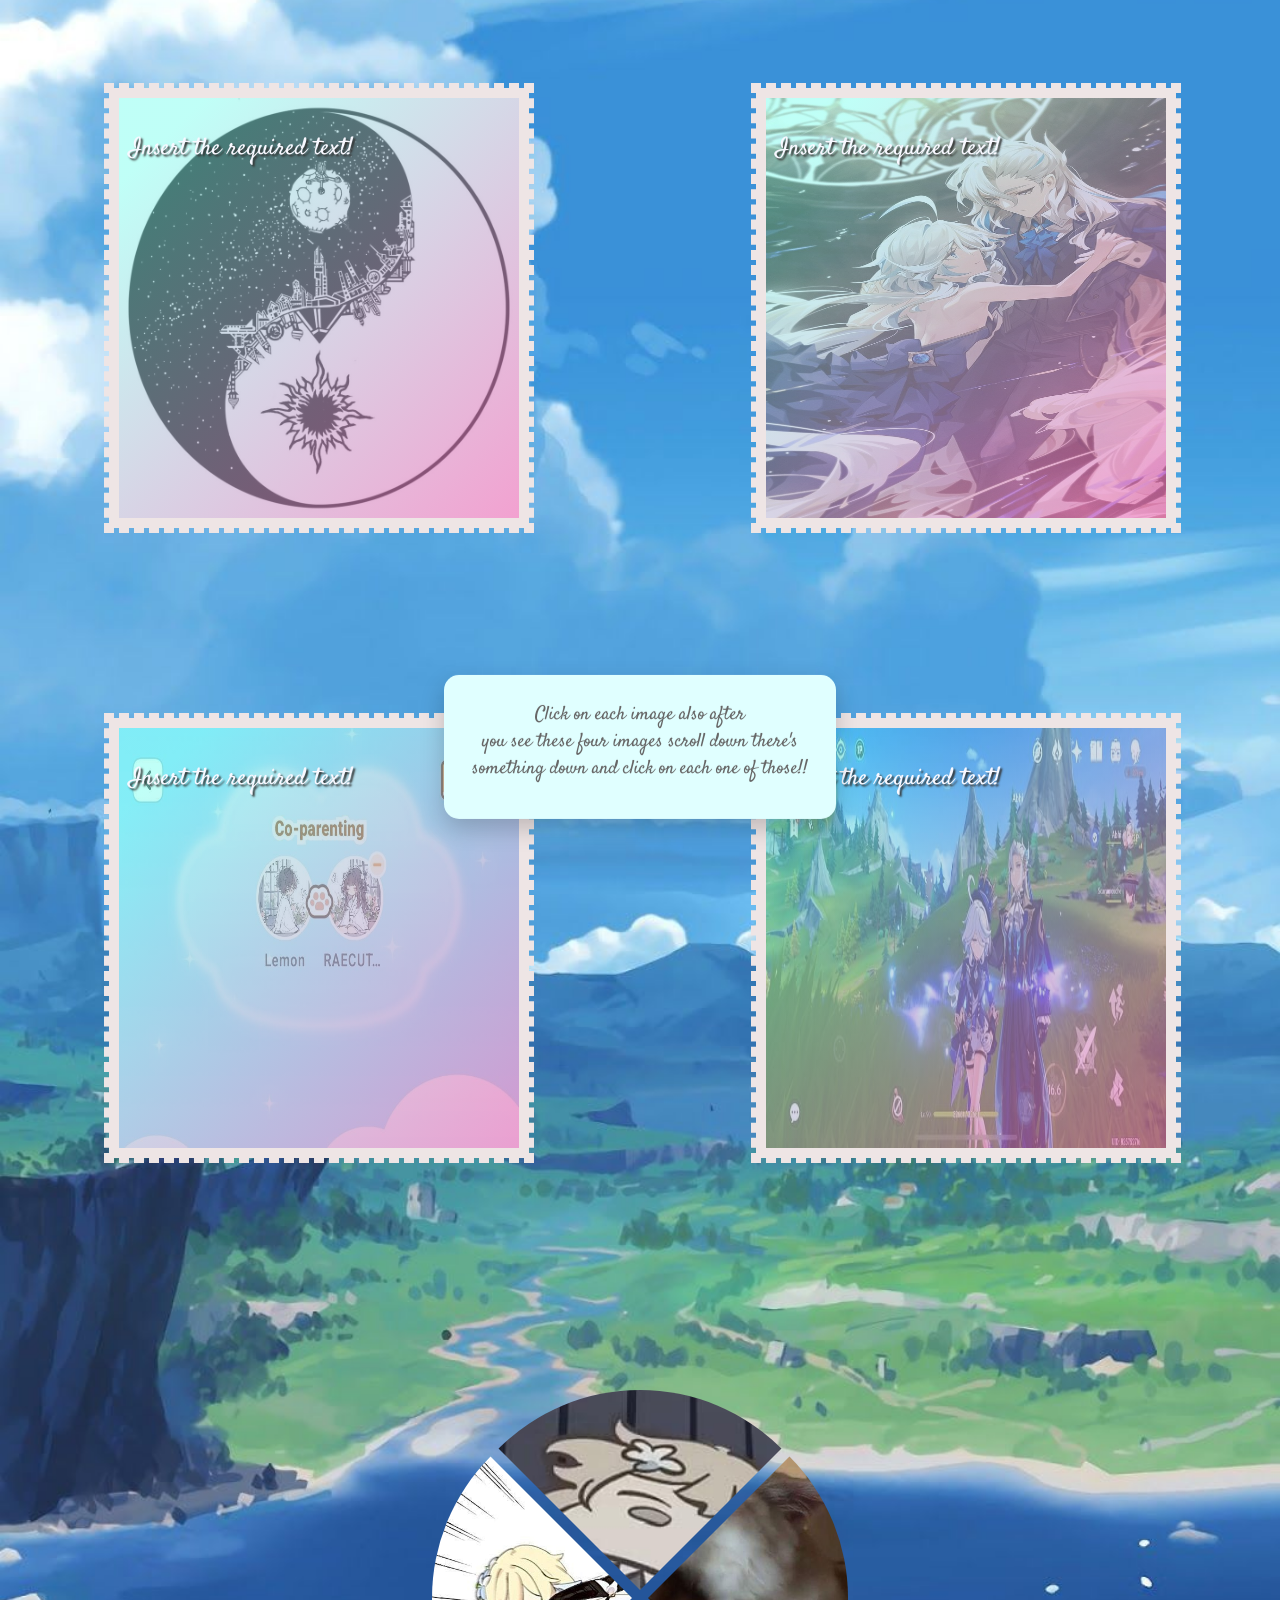
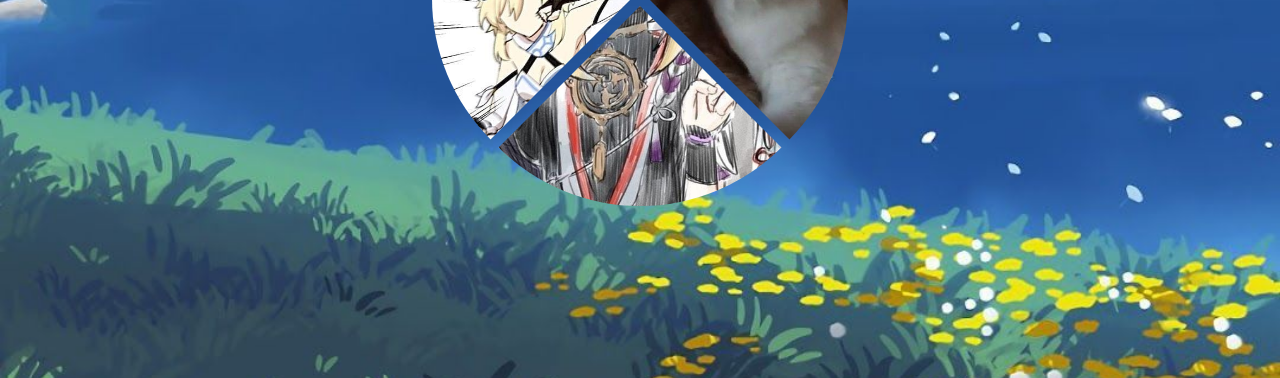
<file: aboutus.html>
<!DOCTYPE html>
<html lang="en">
<head>
    <meta charset="UTF-8">
    <meta name="viewport" content="width=device-width, initial-scale=1.0">
    <title>Hehe!</title>
    <link rel="stylesheet" href="aboutus.css">
</head>
<body>

<div class="wrapper">

    <div class="container">
        <img src="images/yingyang.jpeg" alt="Omar">
        <div class="box-text">
            <p>Insert the required text!</p>
        </div>
    </div>

    <div class="container">
        <img src="images/matchy.jpeg" alt="Omar">
        <div class="box-text">
            <p>Insert the required text!</p>
        </div>
    </div>

    <div class="container">
        <img src="images/coop.jpeg" alt="Omar">
        <div class="box-text">
            <p>Insert the required text!</p>
        </div>
    </div>
       <div class="container">
        <img src="images/nandf.jpeg" alt="Omar">
        <div class="box-text">
            <p>Insert the required text!</p>
        </div>
    </div>
</div>
<div class="center-message">
    <p>Click on each image also after<br> you see these four images scroll down there's <br>something down and click on each one of those!!</p>
</div>

<div class="card">
<div class="gallery">
  <img src="images/pic1.jpeg" alt="lumiscara">
  <img src="images/pic2.jpeg" alt="bcats">
  <img src="images/pic3.jpeg" alt="scaralumi">
  <img src="images/pic4.jpeg" alt="scaraandlumi">
</div>
</div>
</body>

</html>
</file>
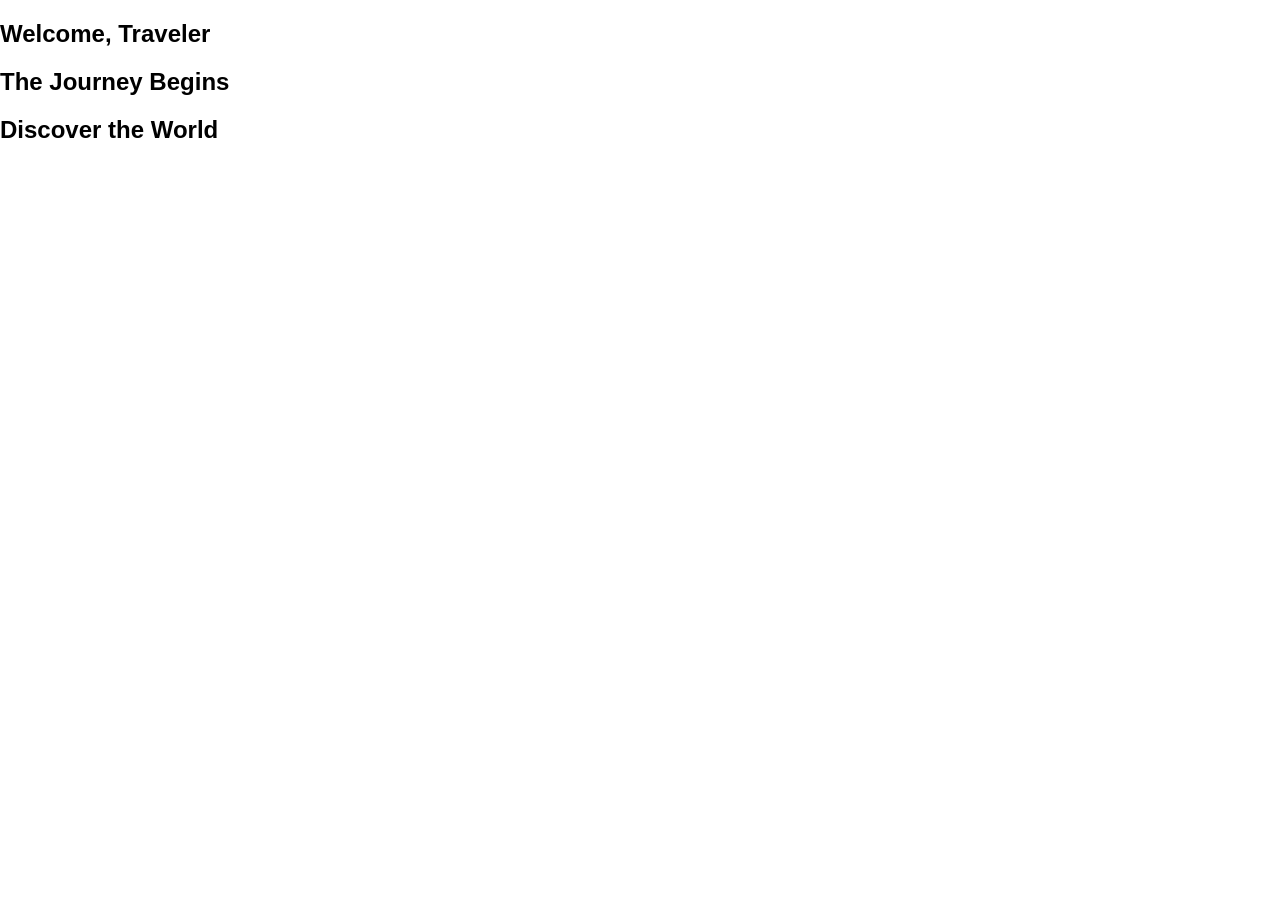
<file: next.html>
<!DOCTYPE html>
<html lang="en">
<head>
  <meta charset="UTF-8">
  <meta name="viewport" content="width=device-width, initial-scale=1.0">
  <title>Journey</title>
  <link rel="stylesheet" href="style.css">
</head>
<body class="scroll-page">

  <section class="panel one">
    <h1>Welcome, Traveler</h1>
  </section>

  <section class="panel two">
    <h1>The Journey Begins</h1>
  </section>

  <section class="panel three">
    <h1>Discover the World</h1>
  </section>

</body>
</html>
</file>
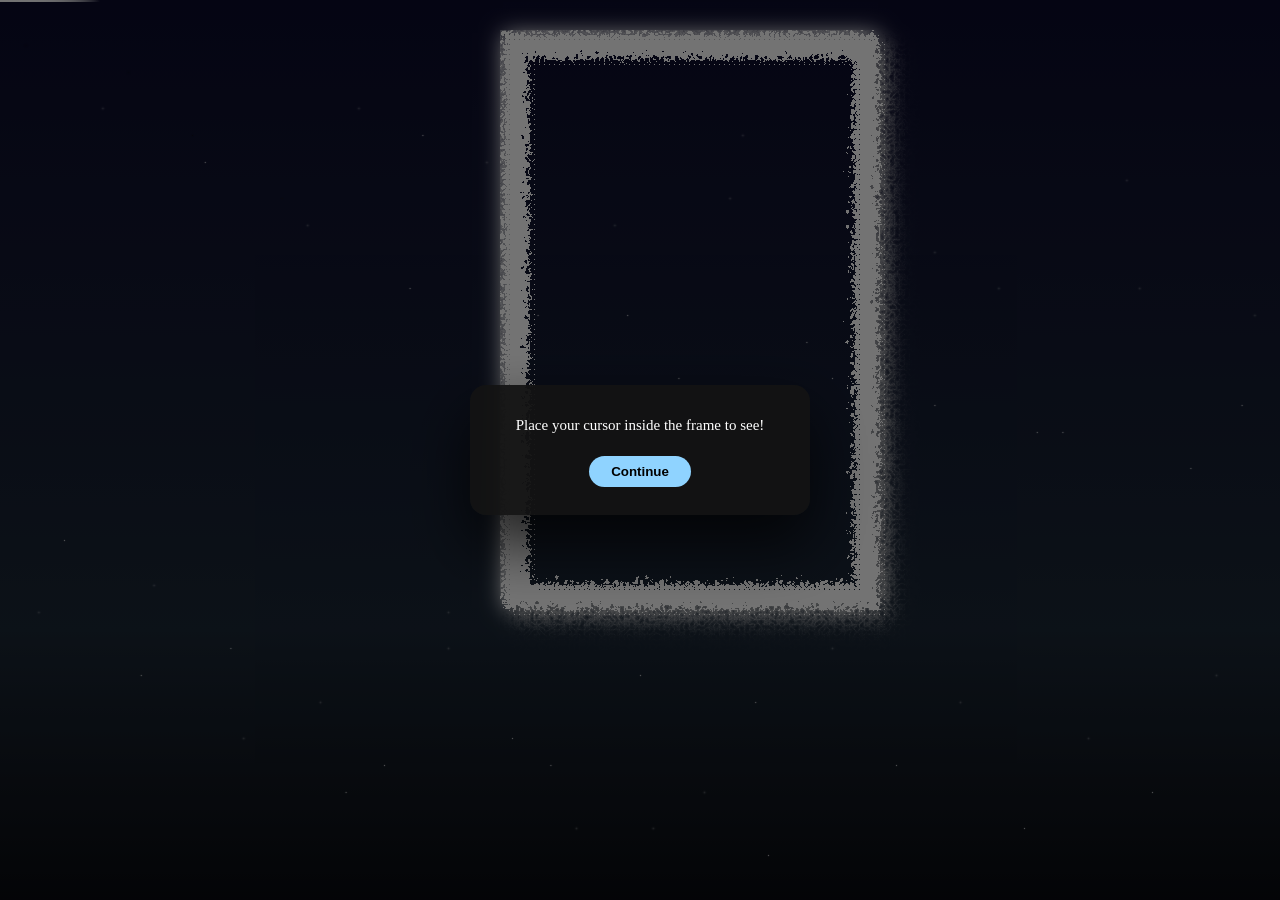
<file: poem.html>
<!DOCTYPE html>
<html lang="en">
<head>
    <meta charset="UTF-8">
    <meta name="viewport" content="width=device-width, initial-scale=1.0">
    <title>For you!!</title>
    <link rel="stylesheet" href="poem.css">
</head>
<body>
<!-- ENTRY POPUP -->
<div class="entry-overlay" id="entryOverlay">
  <div class="entry-popup">
    <p>
      Place your cursor inside the frame to see!
    </p>
    <button onclick="closeEntryPopup()">Continue</button>
  </div>
</div>

    <div class="stars"></div>
<div class="shooting-star"></div>
<div class="shooting-star"></div>
<div class="shooting-star"></div>
<div class="shooting-star"></div>
<div class="shooting-star"></div>
<div class="container">
  <div class="card">
    <div class="image image1"></div>
    <div class="info">
      <h2>My Dear [Insert Name]</h2>
      <p>It was a winter breeze,
I still remember the moment<br>
I stepped into your world<br>
and became a part of it.<br>
The laughs we shared,<br>
the moments we shared,<br>
the comfort we found—<br>
everything was, and still is, beautiful.<br>
If you asked me to do it again,<br>
I’d gladly relive it all.<br>
Let’s continue our journey,<br>
through every winter breeze<br>
we began with</p>
  </div>
<svg>
  <filter id="wavy1">
    <feturbulence x="0" y="0" baseFrequency="0.2" numOctaves="5" seed="1"></feturbulence>
    <feDisplacementMap in="SourceGraphic" scale="20" />
  </filter>
</svg>
<svg>
  <filter id="wavy2">
    <feturbulence x="0" y="0" baseFrequency="0.02" numOctaves="5" seed="1"></feturbulence>
    <feDisplacementMap in="SourceGraphic" scale="20" />
  </filter>
</svg>
<svg>
  <filter id="wavy3">
    <feturbulence x="0" y="0" baseFrequency="0.1" numOctaves="5" seed="1"></feturbulence>
    <feDisplacementMap in="SourceGraphic" scale="20" />
  </filter>
</svg>
<script src="poem.js"></script>
</body>
</html>
</file>
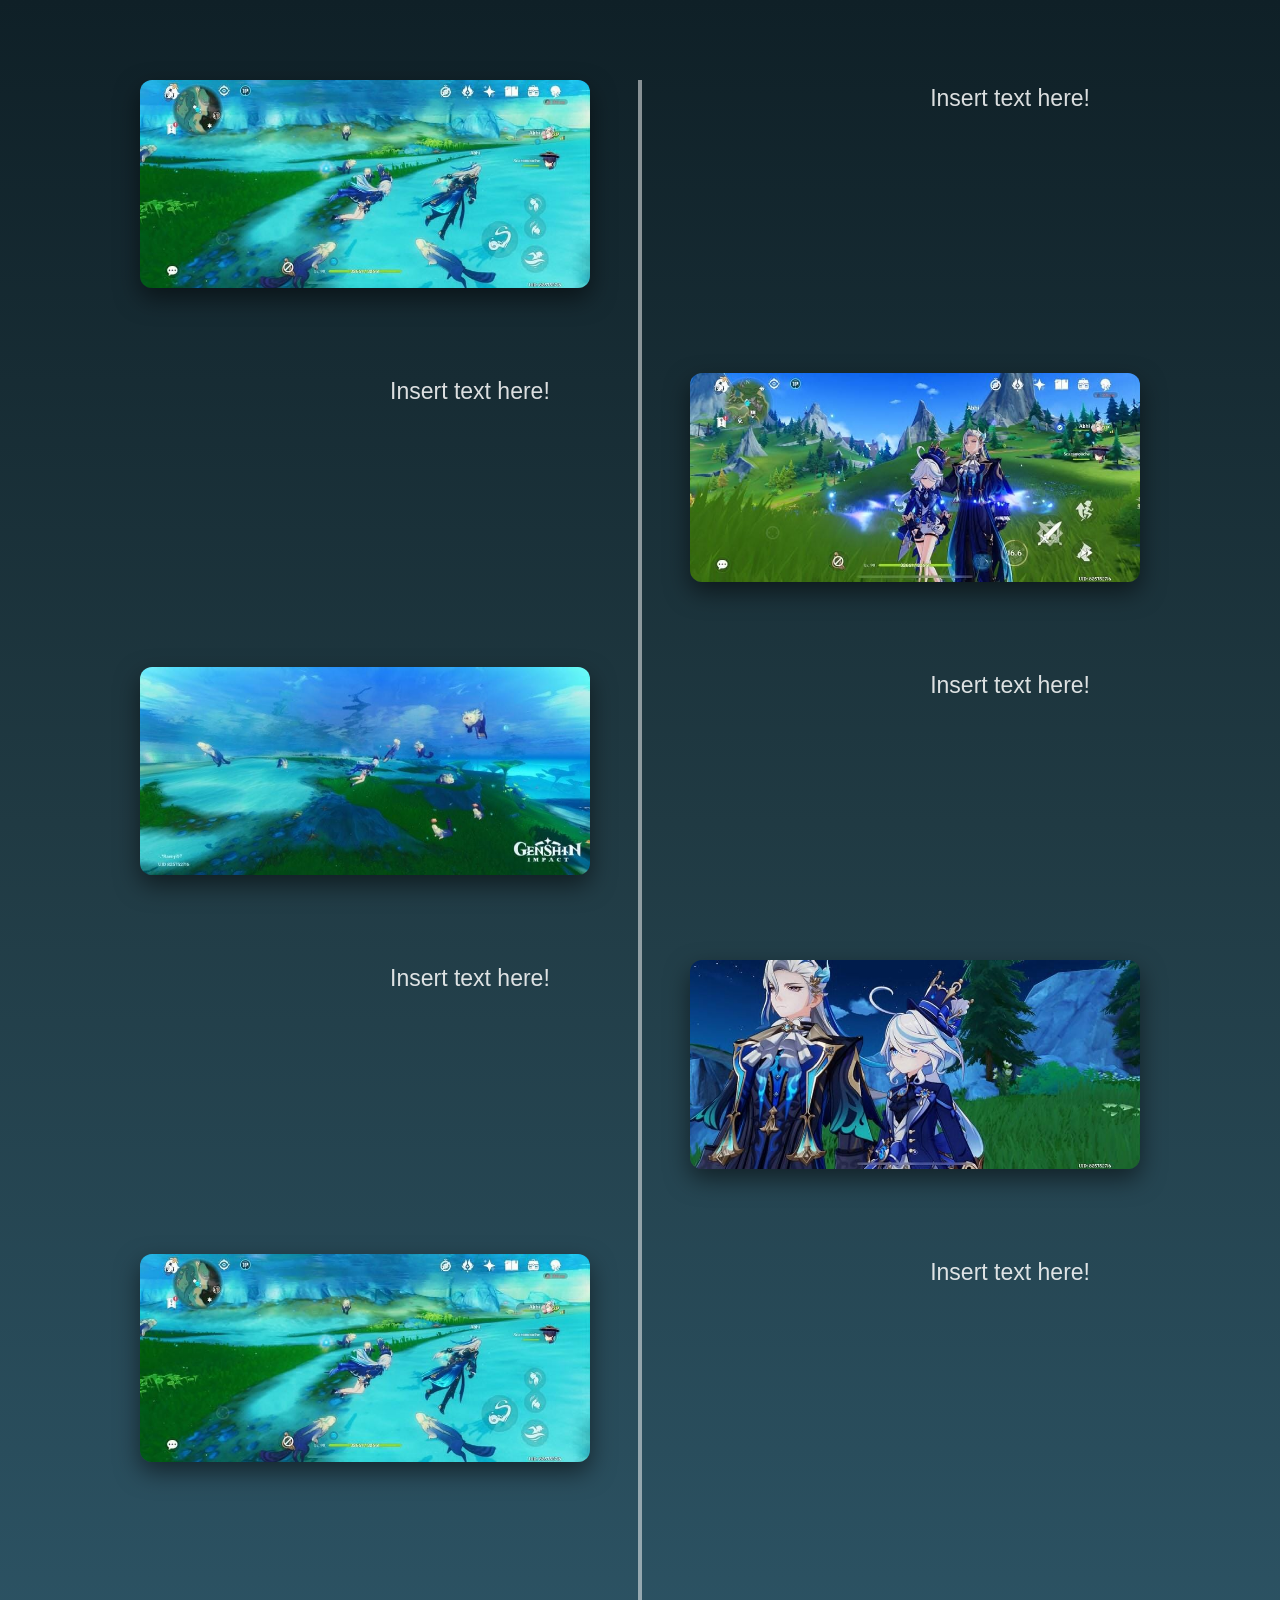
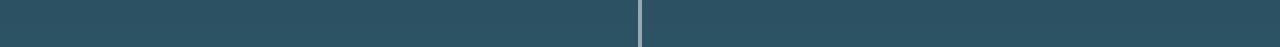
<file: thingswedid.html>
<!-- To add photos and a brief statements regarding them -->
<!DOCTYPE html>
<html lang="en">
<head>
  <meta charset="UTF-8">
  <title>Uss!!</title>
  <meta name="viewport" content="width=device-width, initial-scale=1.0">
  <link rel="stylesheet" href="thingswedid.css">
</head>
<body>

<section class="timeline">

  <div class="timeline-line"></div>

  <!-- ITEM 1 - LEFT -->
  <div class="timeline-item left">
    <div class="image">
      <!-- An image of your choice -->
      <img src="images/us1.jpeg" alt="Memory 1">
    </div>
    <div class="text">
      <p style="font-size: 23px;">Insert text here!</p>
    </div>
  </div>

  <!-- ITEM 2 - RIGHT -->
  <div class="timeline-item right">
    <div class="text">
      <p style="font-size: 23px;" style="margin-right: 5%;">Insert text here!</p>
    </div>
    <div class="image">
      <!-- An image of your choice -->
      <img src="images/us2.jpeg" alt="Memory 2">
    </div>
  </div>

  <!-- ITEM 3 - LEFT -->
  <div class="timeline-item left">
    <div class="image">
      <!-- An image of your choice -->
      <img src="images/us4.jpeg" alt="Memory 3">
    </div>
    <div class="text">
      <p style="font-size: 23px;">Insert text here!</p>
    </div>
  </div>

  <!-- ITEM 4 - RIGHT -->
  <div class="timeline-item right">
    <div class="text">
      <p style="font-size: 23px;">Insert text here!</p>
    </div>
    <div class="image">
      <!-- An image of your choice -->
      <img src="images/us5.jpeg" alt="Memory 4">
    </div>
  </div>

  <!-- ITEM 5 - LEFT -->
  <div class="timeline-item left">
    <div class="image">
      <!-- An image of your choice -->
      <img src="images/us6.jpeg" alt="Memory 5">
    </div>
    <div class="text">
      <p style="font-size: 23px;">Insert text here!</p>
    </div>
  </div>
</section>

</body>
</html>
</file>
<file: aboutus.css>
@import url('https://fonts.googleapis.com/css?family=Bad+Script|Bellefair|Comfortaa|Satisfy|Slabo+27px|Vidaloka');



/* لون خلفية الصفحة */
body{background: #DDCECD;}

.container {
/* 	العرض تلقائي حتي تكون الصورة متجاوبة مع الشاشاة المختلفة */
	width: 400px;
/* 	تم وضع اقصي مساحة للعرض حتي نحافظ علي جماليات التصميم */
	max-width: 500px;
/* 	الطول تلقائي حتي تحتفظ الصورة اللي بداخله دقتها وتكون متجاوبة */
	height: 420px;
/* 	لتوسيط الحاوية في وسط الصفحة */
	margin: 5em auto;
/* 	اي شئ خارج نطاق الحاوية قم بأخفاءه */
	overflow: hidden;
/* 	الاطار الخاص بالحاوية */
	border: 10px solid #EEE5E5;
	outline: 5px dashed #EEE5E5;

	position: relative;
/* 	z-index: 1; */
	margin-left: 8%;
	
}

.container img {
    width: 100%;
    height: 100%;
    margin-bottom: -5px;
    transition: all 0.3s ease-out;
    position: relative;
    z-index: 2;
}

.card {
    width: 400px;
    height: 420px;
    position: relative;
    margin: 10em auto;
}
.card .gallery {
    margin: 0;
    align-self: center;
}


/* الطريقة الاولي */
/* عندما المس الصورة قم بتكبيرها */
/* #container img:hover {transform: scale(1.2, 1.2);} */

/* الطريقة الثانية */
/* عندما المس الحاوية قم بتكبير الصورة */
.container:hover > img {
    transform: scale(1.2, 1.2);
    z-index: 9;
}


.box-text {
	width: 100%;
	height: 100%;
	position: absolute;
	top: 0;
	left: 0;
	z-index: 3;
	padding: 10px;
    background-image: linear-gradient( 135deg, rgba(129, 255, 239, 0.50) 10%, rgba(240, 103, 180, 0.65) 100%);
	opacity: 1;
	transition: 0.3s linear;
	color:ghostwhite;
	font-family: 'Bellefair', serif;
font-family: 'Satisfy', cursive;
/* font-family: 'Slabo 27px', serif; */
/* font-family: 'Vidaloka', serif; */
	text-shadow: 2px 2px 2px #333;
	
}
.box-text h1 {
	font-size: 2.2em;
	font-family: 'Bellefair', serif;
font-family: 'Comfortaa';
}
.box-text p {font-size: 1.5em;}
.box-text:hover{opacity: 0;}

.gallery {
  --g: 8px;   /* the gap */
  --s: 400px; /* the size */
  
  display: grid;
  border-radius: 50%;
  margin: 5em auto;
}
.gallery > img {
  grid-area: 1/1;
  width: 400px;
  aspect-ratio: 1;
  object-fit: cover;
  border-radius: 50%;
  transform: translate(var(--_x,0),var(--_y,0));
  cursor: pointer;
  z-index: 0;
  transition: .3s, z-index 0s .3s;
}
.gallery img:hover {
  --_i: 1;
  z-index: 1;
  transition: transform .2s, clip-path .3s .2s, z-index 0s;
}
.gallery:hover img {
  transform: translate(0,0);
}
.gallery > img:nth-child(1) {
  clip-path: polygon(50% 50%,calc(50%*var(--_i,0)) calc(120%*var(--_i,0)),0 calc(100%*var(--_i,0)),0 0,100% 0,100% calc(100%*var(--_i,0)),calc(100% - 50%*var(--_i,0)) calc(120%*var(--_i,0)));
  --_y: calc(-1*var(--g))
}
.gallery > img:nth-child(2) {
  clip-path: polygon(50% 50%,calc(100% - 120%*var(--_i,0)) calc(50%*var(--_i,0)),calc(100% - 100%*var(--_i,0)) 0,100% 0,100% 100%,calc(100% - 100%*var(--_i,0)) 100%,calc(100% - 120%*var(--_i,0)) calc(100% - 50%*var(--_i,0)));
  --_x: var(--g)
}
.gallery > img:nth-child(3) {
  clip-path: polygon(50% 50%,calc(100% - 50%*var(--_i,0)) calc(100% - 120%*var(--_i,0)),100% calc(100% - 120%*var(--_i,0)),100% 100%,0 100%,0 calc(100% - 100%*var(--_i,0)),calc(50%*var(--_i,0)) calc(100% - 120%*var(--_i,0)));
  --_y: var(--g)
}
.gallery > img:nth-child(4) {
  clip-path: polygon(50% 50%,calc(120%*var(--_i,0)) calc(50%*var(--_i,0)),calc(100%*var(--_i,0)) 0,0 0,0 100%,calc(100%*var(--_i,0)) 100%,calc(120%*var(--_i,0)) calc(100% - 50%*var(--_i,0)));
  --_x: calc(-1*var(--g))
}

body {
    min-height: 100vh;
    background: url("images/bg3.jpg") center / cover no-repeat;
}


.wrapper {
    display: flex;
    gap: 30px;
    justify-content: center;
    flex-wrap: wrap;
}
.center-message {
    position: absolute;
    top: 83%;
    left: 50%;
    transform: translate(-50%, -50%);

    background: lightcyan;
    padding: 18px 28px;
    border-radius: 15px;

    text-align: center;
    z-index: 10;

    box-shadow: 0 10px 25px rgba(0, 0, 0, 0.2);
    backdrop-filter: blur(6px);
}
.center-message h2 {
    margin: 0;
    font-family: 'Comfortaa', cursive;
    font-size: 1.8em;
    color: #120303;
}

.center-message p {
    margin-top: 8px;
    font-family: 'Satisfy', cursive;
    font-size: 1.2em;
    color: #666;
}
</file>
<file: style.css>
html, body {
  margin: 0;
  width: 100%;
  height: 100%;
  overflow: hidden;
  font-family: sans-serif;
}
/* Background Video */
.bg-video {
  position: fixed;
  inset: 0;
  width: 100%;
  height: 100%;
  object-fit: cover;
  z-index: 0;
  pointer-events: none;
}

/* Wrapper */
.menu-wrapper {
  position: absolute;
  top: 50%;
  left: 50%;
  transform: translate(-50%, -50%);
  z-index: 2;
}

/* Center Image */
.center-img {
  width: 120px;
  height: 120px;
  border-radius: 50%;
  object-fit: cover;
  cursor: pointer;
  z-index: 3;
  position: relative;
}

/* Orbit */
.orbit {
  position: absolute;
  width: 360px;
  height: 360px;
  top: 50%;
  left: 50%;
  transform: translate(-50%, -50%);
  pointer-events: auto;
}

.orbit.active {
  z-index: 5;
}

.orbit.rotating {
  animation: spin 20s linear infinite;
}

@keyframes spin {
  from { transform: translate(-50%, -50%) rotate(0deg); }
  to   { transform: translate(-50%, -50%) rotate(360deg); }
}

/* Icons */
.icon-wrap {
  position: absolute;
  top: 50%;
  left: 50%;
  transform: translate(-50%, -50%);
  opacity: 0;
  cursor: pointer;
  pointer-events: auto;
  transition: transform 0.8s ease, opacity 0.8s ease;
}

.icon-content {
  display: flex;
  flex-direction: column;
  align-items: center;
}

/* Circular Images */
.icon-img {
  width: 130px;
  height: 130px;
  border-radius: 50%;
  object-fit: cover;
  transition: transform 0.3s ease, box-shadow 0.3s ease;
}

/* Labels */
.icon-label {
  margin-top: 6px;
  font-size: 12px;
  color: white;
  text-shadow: 0 0 6px rgba(0,0,0,0.8);
}

/* Expanded Positions */
.orbit.active .icon-wrap:nth-child(1) {
  transform: translate(-50%, -50%) rotate(0deg) translate(160px) rotate(0deg);
  opacity: 1;
}

.orbit.active .icon-wrap:nth-child(2) {
  transform: translate(-50%, -50%) rotate(90deg) translate(160px) rotate(-90deg);
  opacity: 1;
}

.orbit.active .icon-wrap:nth-child(3) {
  transform: translate(-50%, -50%) rotate(180deg) translate(160px) rotate(-180deg);
  opacity: 1;
}

.orbit.active .icon-wrap:nth-child(4) {
  transform: translate(-50%, -50%) rotate(270deg) translate(160px) rotate(-270deg);
  opacity: 1;
}

/* Selected Glow */
.icon-wrap.selected .icon-img {
  transform: scale(1.15);
  box-shadow: 0 0 25px rgba(255,255,255,0.9);
}
/* POPUP */
.instruction-popup {
  position: fixed;
  top: 50%;
  left: 50%;
  transform: translate(-50%, -50%) scale(0.9);
  width: min(85vw, 360px);
  background: rgba(20, 30, 40, 0.9);
  color: white;
  padding: 24px;
  border-radius: 16px;
  box-shadow: 0 30px 60px rgba(0,0,0,0.6);
  text-align: center;
  z-index: 999;
  opacity: 0;
  pointer-events: none;
  transition: opacity 0.4s ease, transform 0.4s ease;
  backdrop-filter: blur(8px);
}

.instruction-popup.active {
  opacity: 1;
  pointer-events: auto;
  transform: translate(-50%, -50%) scale(1);
}

.instruction-popup h3 {
  margin-bottom: 12px;
  font-size: 18px;
}

.instruction-popup p {
  font-size: 14px;
  line-height: 1.6;
  opacity: 0.9;
  text-align: left;
}

.instruction-popup button {
  margin-top: 16px;
  padding: 8px 18px;
  border: none;
  border-radius: 20px;
  background: #7fc7ff;
  color: #000;
  font-weight: 600;
  cursor: pointer;
}

/* ICON */
.instruction-icon {
  position: fixed;
  top: 12px;
  left: 50%;
  transform: translateX(-50%);
  font-size: 20px;
  background: rgba(0,0,0,0.6);
  color: white;
  padding: 8px 12px;
  border-radius: 50%;
  cursor: pointer;
  z-index: 998;
  opacity: 0;
  pointer-events: none;
  transition: opacity 0.3s ease;
}

.instruction-icon.visible {
  opacity: 1;
  pointer-events: auto;
}
</file>
<file: poem.css>
* {
  margin: 0;
  padding: 0;
  box-sizing: border-box;
}

body {
  min-height: 100vh;
  background: linear-gradient(to bottom, #0b0b2b, #1b2735 70%, #090a0f);
  overflow: hidden;
}
/* OVERLAY */
.entry-overlay {
  position: fixed;
  inset: 0;
  background: rgba(0,0,0,0.55);
  display: flex;
  justify-content: center;
  align-items: center;
  z-index: 999;
  text-align: left;
}

/* POPUP */
.entry-popup {
  width: min(85vw, 340px);
  background: rgba(20,20,20,0.95);
  color: #fff;
  padding: 28px;
  border-radius: 16px;
  text-align: center;
  box-shadow: 0 30px 60px rgba(0,0,0,0.7);

  animation: popupIn 0.45s ease;
}

.entry-popup p {
  font-family: "Georgia", serif;
  font-size: 15px;
  line-height: 1.7;
  margin-bottom: 18px;
}

/* BUTTON */
.entry-popup button {
  background: #8fd3ff;
  border: none;
  border-radius: 20px;
  padding: 8px 22px;
  font-weight: 600;
  cursor: pointer;
}

/* ANIMATION */
@keyframes popupIn {
  from {
    opacity: 0;
    transform: scale(0.9);
  }
  to {
    opacity: 1;
    transform: scale(1);
  }
}


.stars {
  width: 1px;
  height: 1px;
  position: absolute;
  background: rgb(13, 13, 13);
  box-shadow: 2vw 5vh 2px rgb(8, 8, 8), 10vw 8vh 2px rgb(12, 12, 12), 15vw 15vh 1px rgb(15, 15, 15),
    22vw 22vh 1px rgb(24, 24, 24), 28vw 12vh 2px white, 32vw 32vh 1px white,
    38vw 18vh 2px white, 42vw 35vh 1px white, 48vw 25vh 2px white,
    53vw 42vh 1px white, 58vw 15vh 2px white, 63vw 38vh 1px white,
    68vw 28vh 2px white, 73vw 45vh 1px white, 78vw 32vh 2px white,
    83vw 48vh 1px white, 88vw 20vh 2px white, 93vw 52vh 1px white,
    98vw 35vh 2px white, 5vw 60vh 1px white, 12vw 65vh 2px white,
    18vw 72vh 1px white, 25vw 78vh 2px white, 30vw 85vh 1px white,
    35vw 68vh 2px white, 40vw 82vh 1px white, 45vw 92vh 2px white,
    50vw 75vh 1px white, 55vw 88vh 2px white, 60vw 95vh 1px white,
    65vw 72vh 2px white, 70vw 85vh 1px white, 75vw 78vh 2px white,
    80vw 92vh 1px white, 85vw 82vh 2px white, 90vw 88vh 1px white,
    95vw 75vh 2px white;
  animation: twinkle 8s infinite linear;
}

.shooting-star {
  position: absolute;
  width: 100px;
  height: 2px;
  background: linear-gradient(90deg, white, transparent);
  animation: shoot 3s infinite ease-in;
}

.shooting-star:nth-child(1) {
  top: 20%;
  left: -100px;
  animation-delay: 0s;
}

.shooting-star:nth-child(2) {
  top: 35%;
  left: -100px;
  animation-delay: 1s;
}

.shooting-star:nth-child(3) {
  top: 50%;
  left: -100px;
  animation-delay: 2s;
}

@keyframes twinkle {
  0%,
  100% {
    opacity: 0.8;
  }
  50% {
    opacity: 0.4;
  }
}

@keyframes shoot {
  0% {
    transform: translateX(0) translateY(0) rotate(25deg);
    opacity: 1;
  }
  100% {
    transform: translateX(120vw) translateY(50vh) rotate(25deg);
    opacity: 0;
  }
}

/* Additional twinkling stars with different animation timing */
.stars::after {
  content: "";
  position: absolute;
  width: 1px;
  height: 1px;
  background: white;
  box-shadow: 8vw 12vh 2px white, 16vw 18vh 1px white, 24vw 25vh 2px white,
    33vw 15vh 1px white, 41vw 28vh 2px white, 49vw 35vh 1px white,
    57vw 22vh 2px white, 65vw 42vh 1px white, 73vw 28vh 2px white,
    81vw 48vh 1px white, 89vw 32vh 2px white, 97vw 45vh 1px white,
    3vw 68vh 2px white, 11vw 75vh 1px white, 19vw 82vh 2px white,
    27vw 88vh 1px white, 35vw 72vh 2px white, 43vw 85vh 1px white,
    51vw 92vh 2px white, 59vw 78vh 1px white;
  animation: twinkle 6s infinite linear reverse;
}


.container {
  display: flex;
  justify-content: center;
  align-items: center;
  flex-wrap: wrap;
}

.container .card {
  position: relative;
  width: 280px;
  height: 350px;
  margin: 30px;
}

.container .card:nth-of-type(2) {
  transform: rotate(5deg);
}

.container .card .image {
  position: relative;
  width: 130%;
  height: 160%;
  background-size: cover;
  transform: translate(10px, 10px);
}

.container .card:before {
  content: "";
  position: absolute;
  top: 0;
  left: 0;
  width: 325px;
  height: 525px;
  border: 25px solid #fff;
  z-index: 1;
  background: linear-gradient(145deg, #ffffff, #e6e6e6);
  box-shadow: 7px 7px 21px #bdbdbd, -7px -7px 21px #ffffff;
  background: transparent;
}

.container .card:nth-of-type(1)::before {
  filter: url(#wavy1);
}

.container .card:nth-of-type(2)::before {
  filter: url(#wavy2);
}

.container .card:nth-of-type(3)::before {
  filter: url(#wavy3);
}

.image1 {
  background-image: url("https://res.cloudinary.com/dswp5qfpm/image/upload/v1597476074/animal/rabbit_vq9gli.jpg");
}

.image2 {
  background-image: url("https://res.cloudinary.com/dswp5qfpm/image/upload/v1597476033/animal/cat_hfwcwm.jpg");
}

.image3 {
  background-image: url("https://res.cloudinary.com/dswp5qfpm/image/upload/v1597476068/animal/parrot_rjd1vq.jpg");
}

svg {
  width: 0;
  height: 0;
}

.container .card .info {
  position: absolute;
  top: 0;
  left: 0;
  width: 130%;
  height: 160%;
  padding: 50px 30px 30px 30px;
  transform: translate(10px, 10px);
  text-align: center;
  background-color: rgba(0, 0, 0, 0.5);
  color: #fff;
  line-height: 1.4;
  font-size: 20px;
  opacity: 0;
  transition-duration: 1s;
}

.container .card:hover .info {
  opacity: 1;
}
</file>
<file: thingswedid.css>
* {
  box-sizing: border-box;
  margin: 0;
  padding: 0;
}

body {
  font-family: "Segoe UI", sans-serif;
  background: linear-gradient(180deg,#0f2027,#203a43,#2c5364);
  color: #fff;
  font-size: larger;
}

/* Page title */
.page-title {
  text-align: center;
  font-size: 32px;
  margin-bottom: 60px;
}

/* Timeline container */
.timeline {
  position: relative;
  width: 90%;
  max-width: 1000px;
  margin: 0 auto;
  padding-bottom: 100px;
}

/* Vertical line */
.timeline-line {
  position: absolute;
  top: 0;
  left: 50%;
  width: 4px;
  height: 100%;
  background: rgba(255,255,255,0.5);
  transform: translateX(-50%);
  z-index: 0;
}

/* Timeline items: full width container */
.timeline-item {
  position: relative;
  width: 100%;
  display: flex;
  margin: 80px 0;
  z-index: 2;
}

/* LEFT ITEM: left 50% for image + text */
.timeline-item.left {
  justify-content: flex-start;
}

.timeline-item.left .image {
  width: 45%;
  margin-right: 5%; /* gap to center line */
}

.timeline-item.left .text {
  width: 45%;
  text-align: right;
}

/* RIGHT ITEM: right 50% for image + text */
.timeline-item.right {
  justify-content: flex-end;
}

.timeline-item.right .image {
  width: 45%;
  margin-left: 5%; /* gap to center line */
}

.timeline-item.right .text {
  width: 25%;
  text-align: auto;
}

/* Images */
.timeline-item img {
  width: 100%;
  height: auto;
  object-fit: cover;
  border-radius: 12px;
  box-shadow: 0 10px 25px rgba(0,0,0,0.5);
}

/* Text */
.timeline-item h3 {
  font-size: 18px;
  margin-bottom: 8px;
}

.timeline-item p {
  font-size: 14px;
  line-height: 1.6;
  opacity: 0.85;
}

/* MOBILE */
@media(max-width: 768px){
  .timeline {
    padding: 0 20px;
  }
  .timeline-line {
    left: 20px;
  }
  .timeline-item {
    flex-direction: column;
    align-items: flex-start;
  }
  .timeline-item.left .image,
  .timeline-item.right .image {
    width: 100%;
    margin: 0 0 12px 0;
  }
  .timeline-item.left .text,
  .timeline-item.right .text {
    width: 100%;
    text-align: left;
  }
}
</file>
